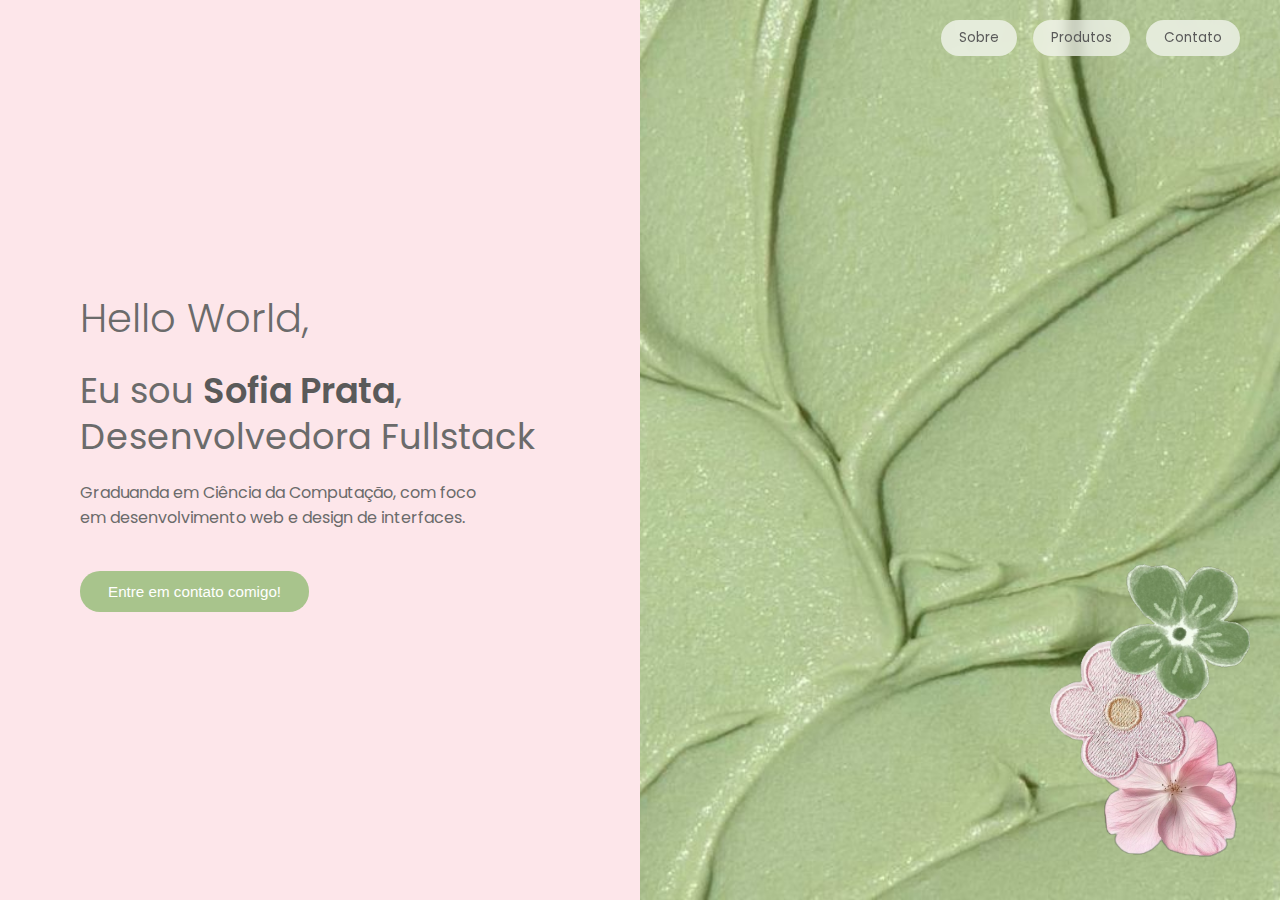
<file: index.html>
<!DOCTYPE html>
<html lang="pt-BR">
<head>
  <meta charset="UTF-8">
  <title>Sofia Prata | Portfólio</title>

  <!-- Fonte -->
  <link rel="preconnect" href="https://fonts.googleapis.com">
  <link rel="preconnect" href="https://fonts.gstatic.com" crossorigin>
  <link href="https://fonts.googleapis.com/css2?family=Poppins:wght@300;400;600&display=swap" rel="stylesheet">

  <!-- CSS -->
  <link rel="stylesheet" href="style.css">
</head>
<body>

  <!-- NAV -->
  <nav class="nav">
    <a href="sobre.html">Sobre</a>
    <a href="produtos.html">Produtos</a>
    <a href="#" id="btnNavContato">Contato</a>
  </nav>

  <!-- HERO -->
  <section class="hero">

    <div class="hero-text">
      <h1>Hello World,</h1>

      <h2>
        Eu sou <span>Sofia Prata</span>,<br>
        Desenvolvedora Fullstack
      </h2>

      <p>
        Graduanda em Ciência da Computação, com foco em desenvolvimento web
        e design de interfaces.
      </p>

      <button id="btnContato">Entre em contato comigo!</button>
    </div>

    <div class="hero-image">
      <div class="flowers">
        <img src="flor6.png" class="flower f1">
        <img src="flor2.png" class="flower f2">
        <img src="flor3.png" class="flower f3">
      </div>
    </div>

  </section>

  <!-- MODAL CONTATO -->
<div id="modalContato" class="modal">
  <div class="modal-content">
    <span id="closeModal">&times;</span>

    <h2>Entre em contato!</h2>

    <div class="contatos">
      <a href="mailto:sofiapratawork@gmail.com">
        📧 sofiapratawork@gmail.com
      </a>

      <a href="https://github.com/sofiaprata" target="_blank" rel="noopener">
        💻 github.com/sofiaprata
      </a>

      <a href="https://www.linkedin.com/in/sofiaprata" target="_blank" rel="noopener">
        🔗 linkedin.com/in/sofiaprata
      </a>
    </div>
  </div>
</div>



  <!-- JS -->
  <script src="script.js"></script>
</body>
</html>
</file>
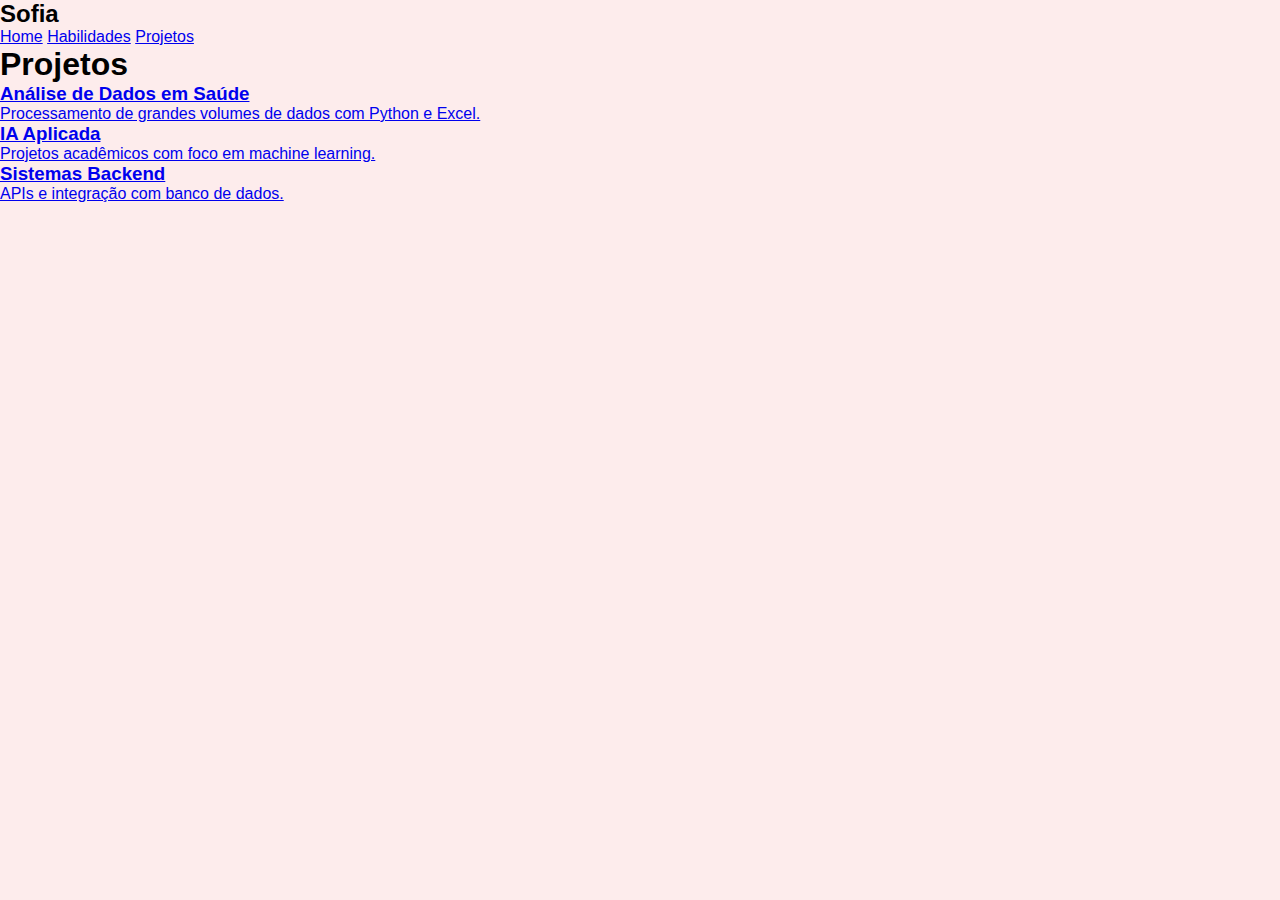
<file: projects.html>
<!DOCTYPE html>
<html lang="pt-BR">
<head>
  <meta charset="UTF-8" />
  <meta name="viewport" content="width=device-width, initial-scale=1.0"/>
  <title>Projetos | Sofia</title>

  <link rel="stylesheet" href="css/style.css">
</head>
<body>

  <header class="navbar">
    <h2 class="logo">Sofia</h2>
    <nav>
      <a href="index.html">Home</a>
      <a href="skills.html">Habilidades</a>
      <a href="projects.html" class="active">Projetos</a>
    </nav>
  </header>

  <main class="page">
    <h1>Projetos</h1>

    <div class="projects-grid">

      <a class="project-card" href="#" target="_blank">
        <h3>Análise de Dados em Saúde</h3>
        <p>Processamento de grandes volumes de dados com Python e Excel.</p>
      </a>

      <a class="project-card" href="#" target="_blank">
        <h3>IA Aplicada</h3>
        <p>Projetos acadêmicos com foco em machine learning.</p>
      </a>

      <a class="project-card" href="#" target="_blank">
        <h3>Sistemas Backend</h3>
        <p>APIs e integração com banco de dados.</p>
      </a>

    </div>
  </main>

</body>
</html>
</file>
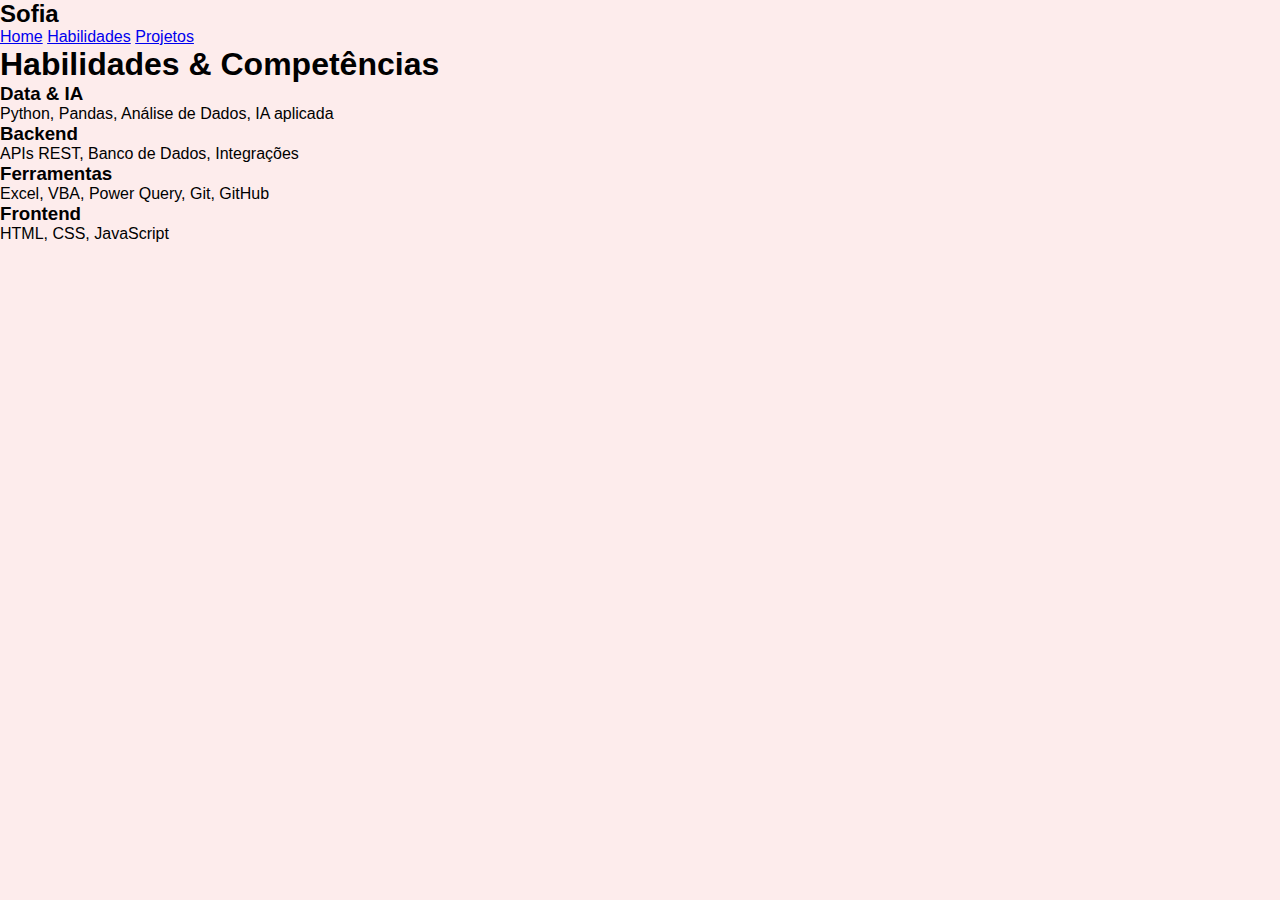
<file: skills.html>
<!DOCTYPE html>
<html lang="pt-BR">
<head>
  <meta charset="UTF-8" />
  <meta name="viewport" content="width=device-width, initial-scale=1.0"/>
  <title>Habilidades | Sofia</title>

  <link rel="stylesheet" href="css/style.css">
</head>
<body>

  <header class="navbar">
    <h2 class="logo">Sofia</h2>
    <nav>
      <a href="index.html">Home</a>
      <a href="skills.html" class="active">Habilidades</a>
      <a href="projects.html">Projetos</a>
    </nav>
  </header>

  <main class="page">
    <h1>Habilidades & Competências</h1>

    <div class="skills-grid">

      <div class="skill-card">
        <h3>Data & IA</h3>
        <p>Python, Pandas, Análise de Dados, IA aplicada</p>
      </div>

      <div class="skill-card">
        <h3>Backend</h3>
        <p>APIs REST, Banco de Dados, Integrações</p>
      </div>

      <div class="skill-card">
        <h3>Ferramentas</h3>
        <p>Excel, VBA, Power Query, Git, GitHub</p>
      </div>

      <div class="skill-card">
        <h3>Frontend</h3>
        <p>HTML, CSS, JavaScript</p>
      </div>

    </div>
  </main>

</body>
</html>
</file>
<file: style.css>
/* RESET */
* {
  margin: 0;
  padding: 0;
  box-sizing: border-box;
}

/* VARIÁVEIS */
:root {
  --rosa-claro: #fde6ea;
  --verde-suave: #b7c9a3;
  --verde-botao: #a8c48c;
  --texto-principal: #6b6b6b;
  --texto-destaque: #5a5a5a;
}

/* BODY */
body {
  font-family: 'Poppins', sans-serif;
  background-color: var(--rosa-claro);
  color: var(--texto-principal);
  min-height: 100vh;
}

/* NAV */
.nav {
  position: fixed;
  top: 20px;
  right: 40px;
  display: flex;
  gap: 16px;
  z-index: 50;
}

.nav a {
  text-decoration: none;
  font-size: 0.85rem;
  color: var(--texto-destaque);
  padding: 8px 18px;
  border-radius: 20px;
  background: rgba(255, 255, 255, 0.65);
  backdrop-filter: blur(6px);
  transition: transform 0.2s ease, background 0.2s ease;
}

.nav a:hover {
  transform: translateY(-2px);
  background: rgba(255, 255, 255, 0.85);
}

/* HERO */
.hero {
  display: grid;
  grid-template-columns: 1fr 1fr;
  min-height: 100vh;
}

/* TEXTO */
.hero-text {
  padding: 80px;
  display: flex;
  flex-direction: column;
  justify-content: center;
  gap: 20px;
}

.hero-text h1 {
  font-size: 2.5rem;
  font-weight: 300;
}

.hero-text h2 {
  font-size: 2.2rem;
  font-weight: 400;
  line-height: 1.3;
}

.hero-text h2 span {
  font-weight: 600;
  color: var(--texto-destaque);
}

.hero-text p {
  font-size: 1rem;
  max-width: 420px;
  line-height: 1.6;
}

/* BOTÃO */
.hero-text button {
  margin-top: 20px;
  width: fit-content;
  padding: 12px 28px;
  border: none;
  border-radius: 20px;
  background-color: var(--verde-botao);
  color: white;
  font-size: 0.95rem;
  cursor: pointer;
  transition: transform 0.2s ease, opacity 0.2s ease;
}

.hero-text button:hover {
  transform: translateY(-2px);
  opacity: 0.9;
}

/* IMAGEM */
.hero-image {
  background-color: var(--verde-suave);
  background-image: url("fundo1.jpg");
  background-size: cover;
  background-position: center;
  position: relative;
}

/* FLORES */
.flowers {
  position: absolute;
  right: 0;
  bottom: 0;
  pointer-events: none;
}

.flower {
  position: absolute;
  width: 140px;
  animation: float 6s ease-in-out infinite;
}

.f1 { bottom: 40px; right: 40px; }
.f2 { bottom: 120px; right: 90px; animation-delay: 1.5s; }
.f3 { bottom: 200px; right: 30px; animation-delay: 3s; }

@keyframes float {
  0% { transform: translateY(0); }
  50% { transform: translateY(-12px); }
  100% { transform: translateY(0); }
}

/* MODAL OVERLAY */
.modal {
  position: fixed;
  top: 0;
  left: 0;
  width: 100vw;
  height: 100vh;

  background: rgba(0, 0, 0, 0.45);

  display: none;               /* começa fechado */
  justify-content: center;     /* centraliza horizontal */
  align-items: center;         /* centraliza vertical */

  z-index: 9999;
}

/* CAIXA DO MODAL */
.modal-content {
  background: #ffffff;
  padding: 32px 28px;
  border-radius: 22px;
  width: 320px;
  max-width: 90%;

  position: relative;
  text-align: center;

  box-shadow: 0 20px 40px rgba(0,0,0,0.15);
}

/* BOTÃO FECHAR */
#closeModal {
  position: absolute;
  top: 14px;
  right: 18px;
  font-size: 1.5rem;
  cursor: pointer;
  color: #999;
}



/* CONTATO */
.contatos {
  display: flex;
  flex-direction: column;
  gap: 14px;
  margin-top: 20px;
}

.contatos a {
  text-decoration: none;
  color: var(--texto-destaque);
  background-color: #fff;
  padding: 12px 16px;
  border-radius: 12px;
  font-size: 0.95rem;
  transition: transform 0.2s ease, box-shadow 0.2s ease;
}

.contatos a:hover {
  transform: translateY(-2px);
  box-shadow: 0 6px 15px rgba(0,0,0,0.08);
}
</file>
<file: css/style.css>
/* RESET */
* {
  margin: 0;
  padding: 0;
  box-sizing: border-box;
}

/* BASE */
body {
  font-family: 'Segoe UI', sans-serif;
  background-color: #fdecec;
  overflow-x: hidden;
}

/* HERO */
.hero {
  display: flex;
  min-height: 100vh;
}

/* =====================
   COLUNA ESQUERDA
===================== */
.hero-left {
  width: 50%;
  background-color: #fdecec;
  position: relative;
  padding: 100px;
  display: flex;
  align-items: center;
}

/* FLOR PENDURADA */
.flower-hanging {
  position: absolute;
  top: 0;
  left: 30px;
  width: 120px;
}

/* TEXTO */
.hero-text h1 {
  font-size: 3.2rem;
  font-weight: 300;
  line-height: 1.25;
  color: #7a8f6a;
  margin-bottom: 24px;
}

.hero-text h1 span {
  font-weight: 500;
}

.hero-text p {
  font-size: 1.05rem;
  color: #8fa48a;
  margin-bottom: 42px;
}

/* BOTÃO */
.btn {
  background-color: #b6cf9c;
  color: white;
  padding: 14px 30px;
  border-radius: 30px;
  text-decoration: none;
  font-weight: 500;
}

/* =====================
   COLUNA DIREITA
===================== */
.hero-right {
  width: 50%;
  background-image: url("../assets/fundo1.jpg");
  background-size: cover;
  background-position: center;
  position: relative;
}

/* MENU */
.hero-menu {
  position: absolute;
  top: 30px;
  right: 50px;
  display: flex;
  gap: 24px;
}

.hero-menu a {
  text-decoration: none;
  color: #ffffff;
  font-weight: 400;
  font-size: 1rem;
  border-bottom: 1px solid transparent;
}

.hero-menu a:hover {
  border-color: white;
}

/* FLORES */
.flowers-stack {
  position: absolute;
  right: 40px;
  top: 140px;
}

.flowers-stack img {
  display: block;
  width: 180px;
  margin-top: -50px;
  animation: floatSoft 6s ease-in-out infinite;
  filter: drop-shadow(0 6px 12px rgba(0,0,0,0.3));
}

.flowers-stack img:nth-child(2) { animation-delay: 1s; }
.flowers-stack img:nth-child(3) { animation-delay: 2s; }
.flowers-stack img:nth-child(4) { animation-delay: 3s; }

/* ANIMAÇÃO */
@keyframes floatSoft {
  0% { transform: translateY(0); }
  50% { transform: translateY(-10px); }
  100% { transform: translateY(0); }
}

/* =====================
   RESPONSIVO
===================== */
@media (max-width: 900px) {
  .hero {
    flex-direction: column;
  }

  .hero-left,
  .hero-right {
    width: 100%;
  }

  .hero-left {
    padding: 60px 30px;
  }

  .flowers-stack img {
    width: 130px;
  }
}
</file>
